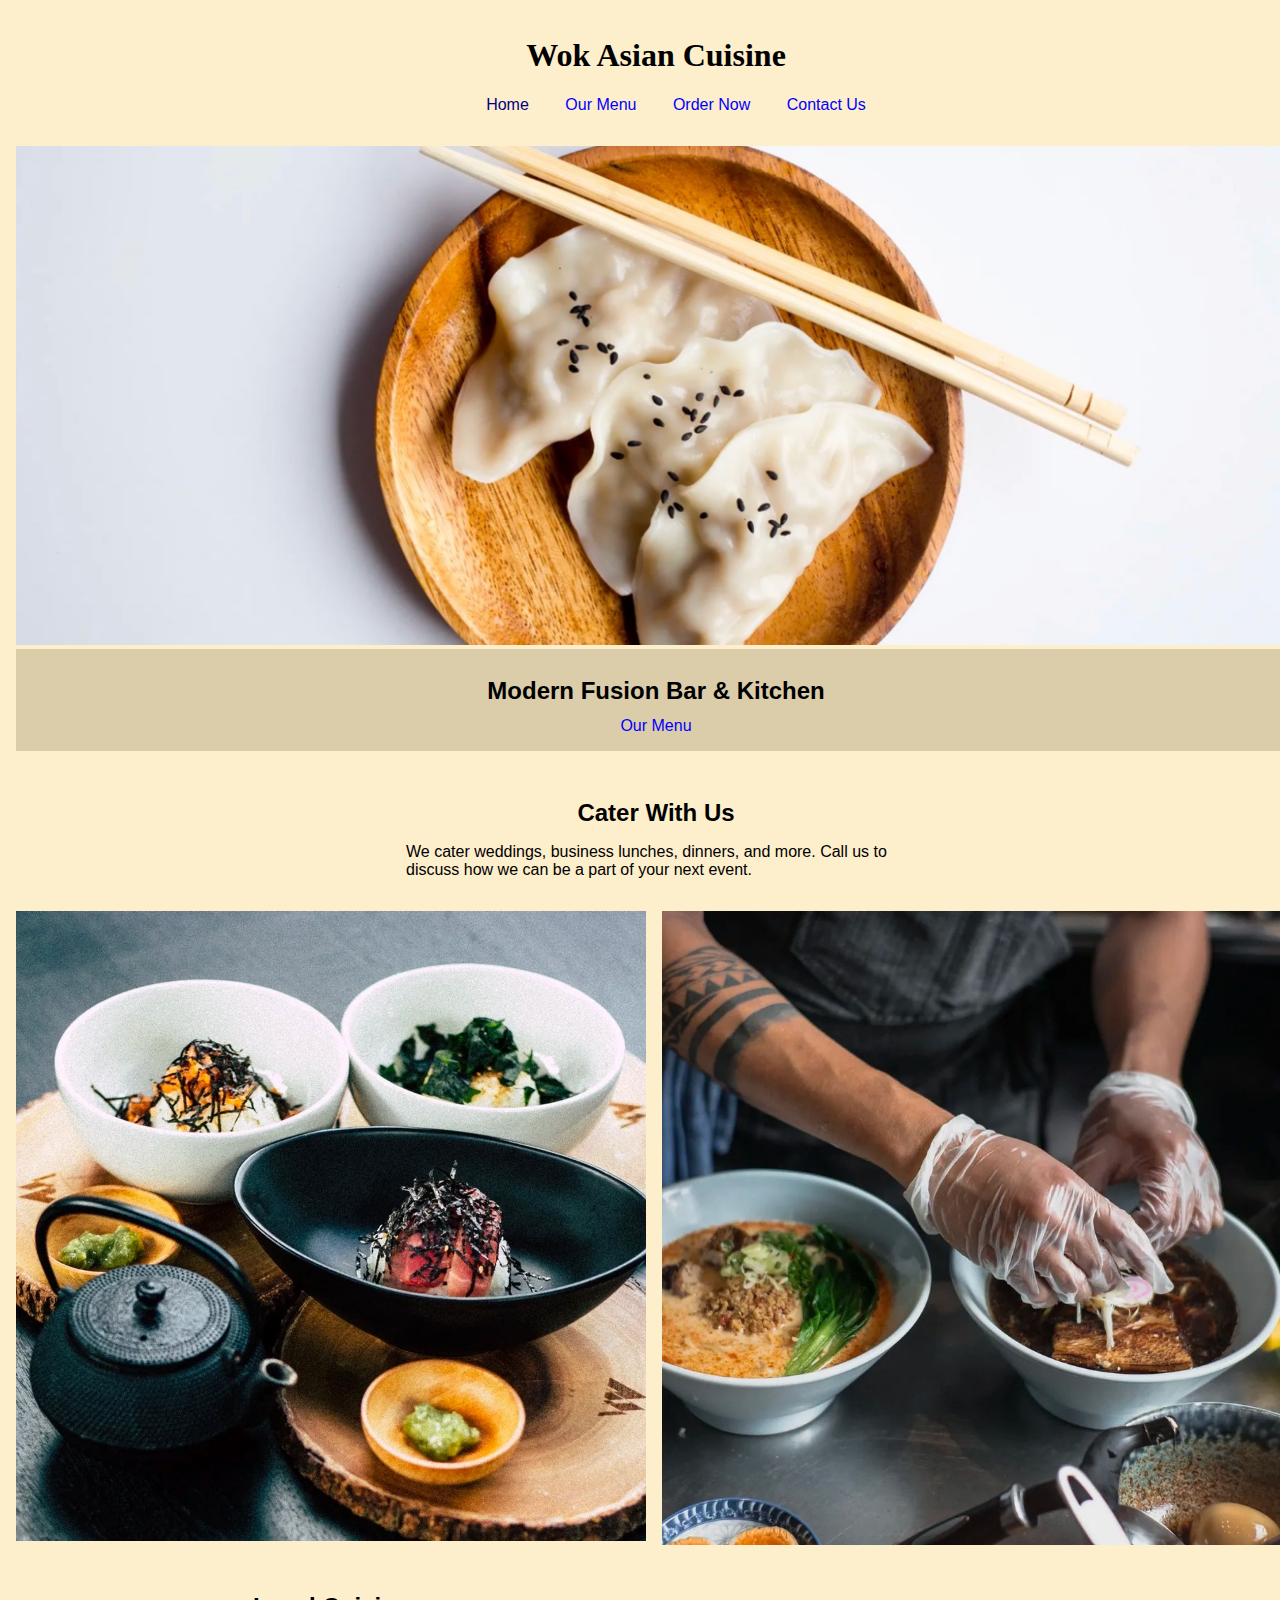
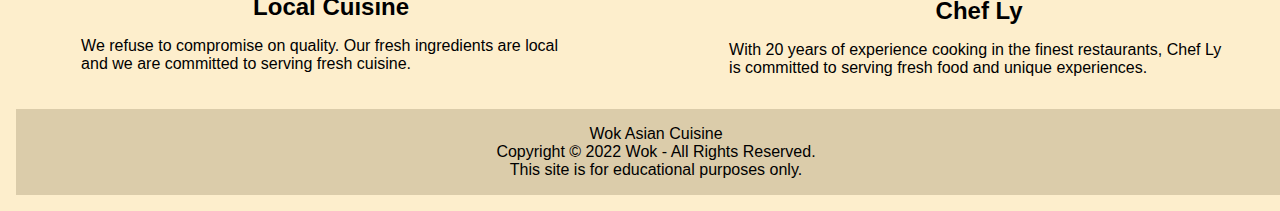
<file: index.html>
<!DOCTYPE html>
<html lang="en">
  <head>
		<meta charset="utf-8">
		<meta name="author" content="Ethan Shaw">
		<meta name="description" content="We cater weddings, business lunches, 
		  dinners, and more.">
		<title>Wok Asian Cuisine</title>
		<link rel="stylesheet" href="styles.css">
		<link rel="icon" type="image/x-icon" href="favicon.ico">
  </head>
  
  <body id="top">
    <h1><a href="index.html">Wok Asian Cuisine</a></h1>
    <nav>
      <ul>
        <li><a href="#" class="active">Home</a></li>
        <li><a href="#">Our Menu</a></li>
        <li><a href="#">Order Now</a></li>
        <li><a href="contact.html">Contact Us</a></li>
      </ul>
    </nav>
    
    <main>
      <img src="images/header-img.png"
        alt="Dumplings in a bowl with chopsticks">
      <div class="header">
        <h2>Modern Fusion Bar & Kitchen</h2>
        <a href="#">Our Menu</a>
      </div>
      
      <h3>Cater With Us</h3>
      <p>We cater weddings, business lunches, dinners, and more. Call us to 
        discuss how we can be a part of your next event.</p>

      <div class="grid">
        <section>
          <img src="images/local.jpg" alt="A variety of available dishes">
          <h3>Local Cuisine</h3>
          <p>
            We refuse to compromise on quality. Our fresh ingredients are local 
            and we are committed to serving fresh cuisine.
          </p>
        </section>
        
        <section>
          <img src="images/chef.jpg" alt="Chef Ly preparing dishes">
          <h3>Chef Ly</h3>
          <p>
            With 20 years of experience cooking in the finest restaurants, Chef 
            Ly is committed to serving fresh food and unique experiences.
          </p>
        </section>
      </div>
    </main>
    
    <footer>
      Wok Asian Cuisine<br>
      Copyright &copy; 2022 Wok - All Rights Reserved.<br>
      This site is for educational purposes only.
    </footer>
  </body>
</html>
</file>
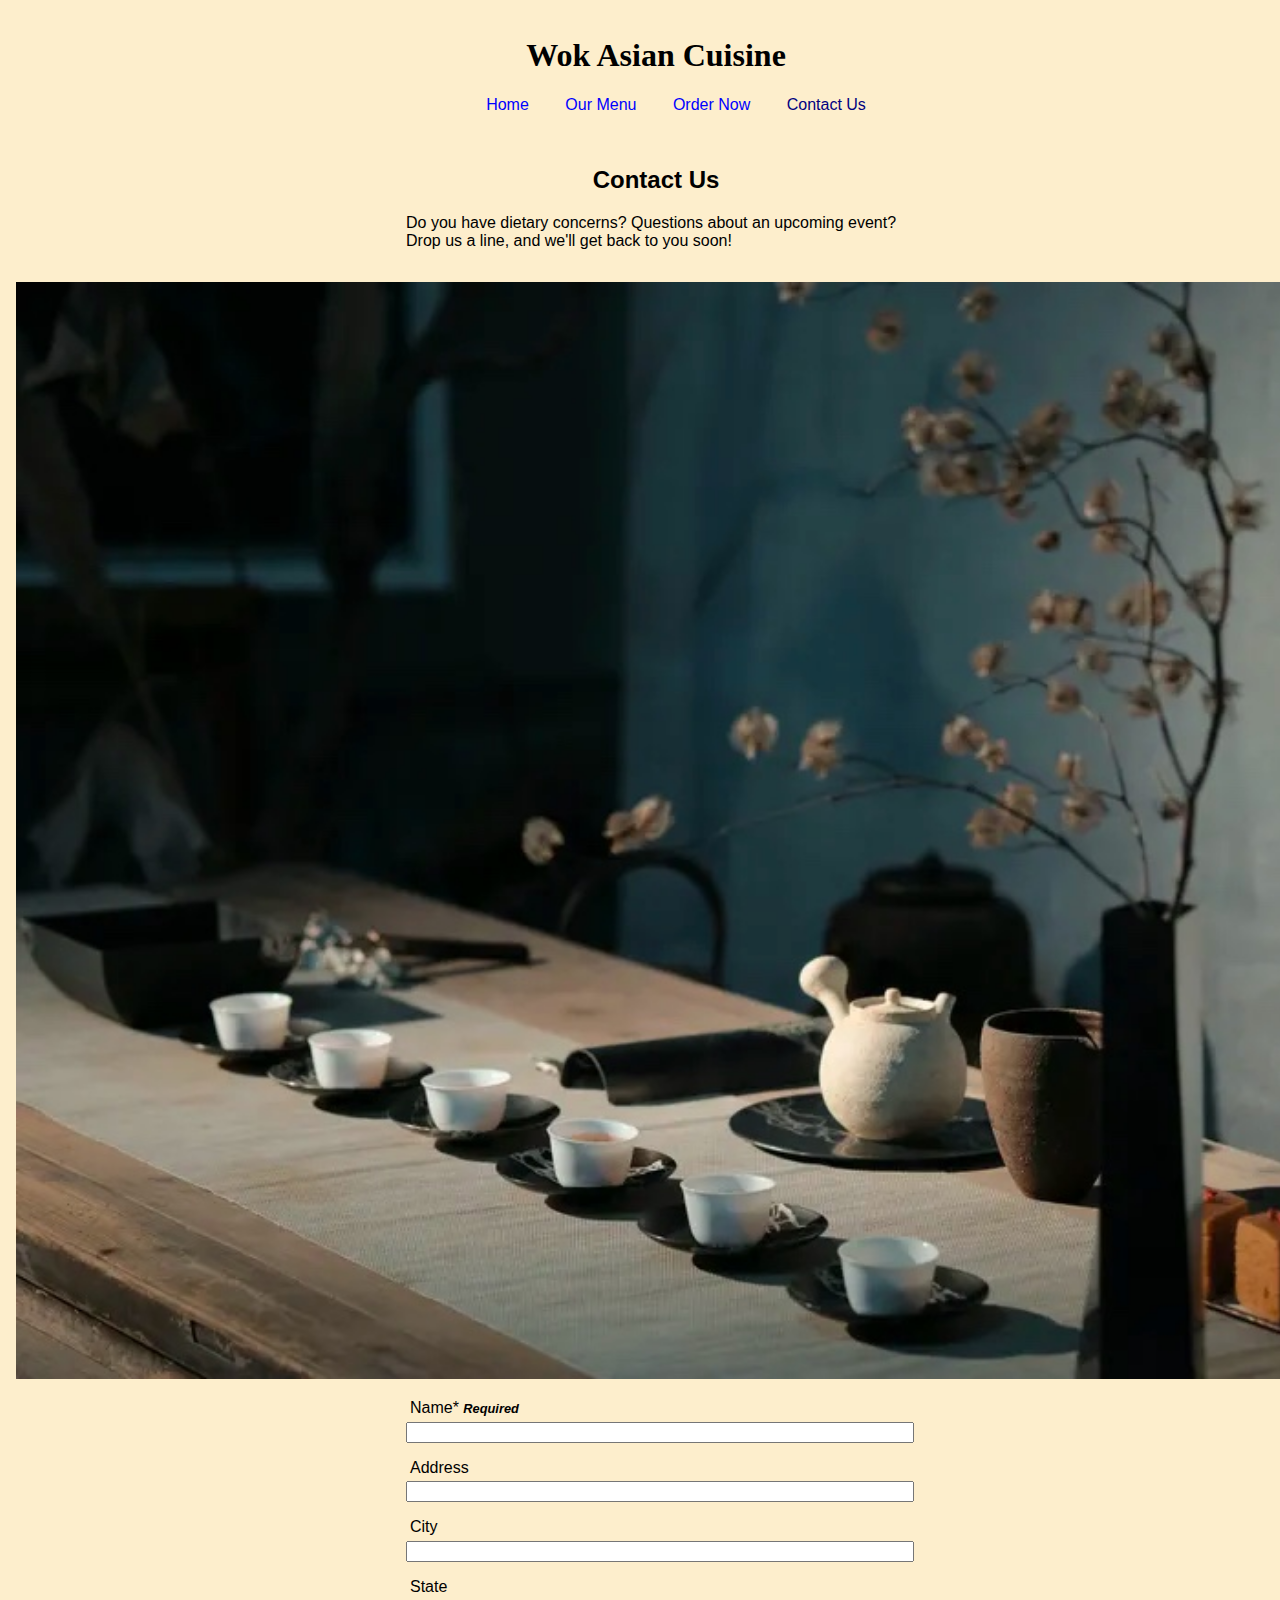
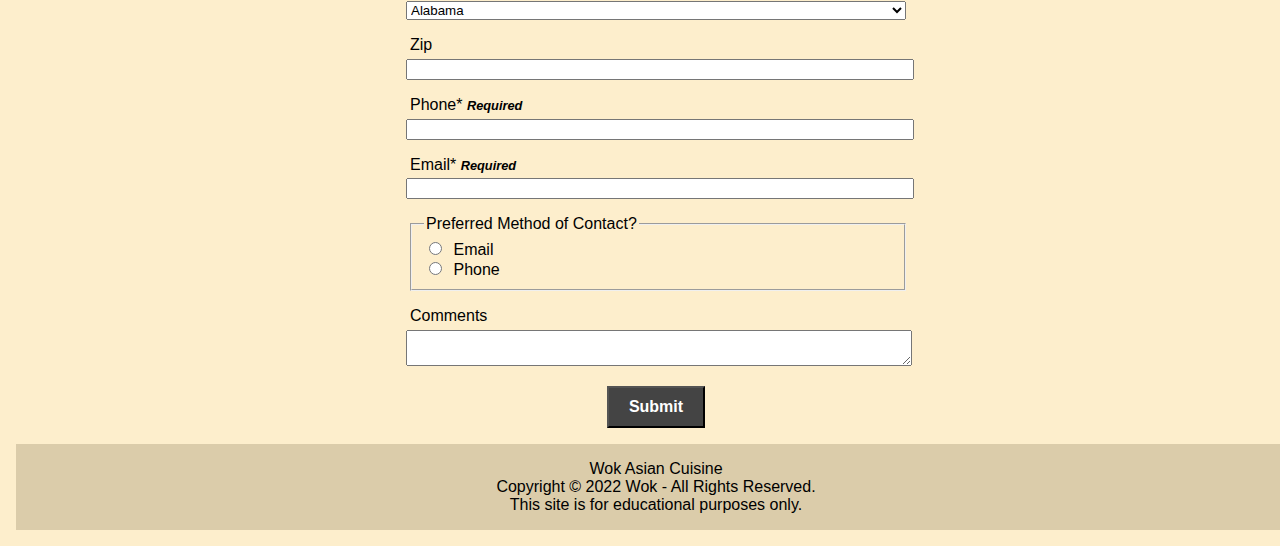
<file: contact.html>
<!DOCTYPE html>
<html lang="en">
  <head>
		<meta charset="utf-8">
		<meta name="author" content="Ethan Shaw">
		<meta name="description" content="Drop us a line, and we'll get back to you 
		  soon!">
		<title>Wok Asian Cuisine - Contact</title>
		<link rel="stylesheet" href="styles.css">
		<link rel="icon" type="image/x-icon" href="favicon.ico">
  </head>
  
  <body>
    <h1><a href="index.html">Wok Asian Cuisine</a></h1>
    <nav>
      <ul>
        <li><a href="index.html">Home</a></li>
        <li><a href="#">Our Menu</a></li>
        <li><a href="#">Order Now</a></li>
        <li><a href="#" class="active">Contact Us</a></li>
      </ul>
    </nav>
    
    <main>
      <h2>Contact Us</h2>
      <p>Do you have dietary concerns? Questions about an upcoming event? Drop 
        us a line, and we'll get back to you soon!</p>
      <img src="images/contact.jpg" alt="A line of bowls on a table">

      <form action="https://wp.zybooks.com/form-viewer.php" method="POST">
        <label for="name">Name* <span class="required">Required</span></label>
        <input type="text" id="name" name="name" required>

        <label for="address">Address</label>
        <input type="text" id="address" name="address">

        <label for="city">City</label>
        <input type="text" id="city" name="city">

        <label for="state">State</label>
        <select id="state" name="state">
        	<option value="AL">Alabama</option>
        	<option value="AK">Alaska</option>
        	<option value="AZ">Arizona</option>
        	<option value="AR">Arkansas</option>
        	<option value="CA">California</option>
        	<option value="CO">Colorado</option>
        	<option value="CT">Connecticut</option>
        	<option value="DE">Delaware</option>
        	<option value="DC">District Of Columbia</option>
        	<option value="FL">Florida</option>
        	<option value="GA">Georgia</option>
        	<option value="HI">Hawaii</option>
        	<option value="ID">Idaho</option>
        	<option value="IL">Illinois</option>
        	<option value="IN">Indiana</option>
        	<option value="IA">Iowa</option>
        	<option value="KS">Kansas</option>
        	<option value="KY">Kentucky</option>
        	<option value="LA">Louisiana</option>
        	<option value="ME">Maine</option>
        	<option value="MD">Maryland</option>
        	<option value="MA">Massachusetts</option>
        	<option value="MI">Michigan</option>
        	<option value="MN">Minnesota</option>
        	<option value="MS">Mississippi</option>
        	<option value="MO">Missouri</option>
        	<option value="MT">Montana</option>
        	<option value="NE">Nebraska</option>
        	<option value="NV">Nevada</option>
        	<option value="NH">New Hampshire</option>
        	<option value="NJ">New Jersey</option>
        	<option value="NM">New Mexico</option>
        	<option value="NY">New York</option>
        	<option value="NC">North Carolina</option>
        	<option value="ND">North Dakota</option>
        	<option value="OH">Ohio</option>
        	<option value="OK">Oklahoma</option>
        	<option value="OR">Oregon</option>
        	<option value="PA">Pennsylvania</option>
        	<option value="RI">Rhode Island</option>
        	<option value="SC">South Carolina</option>
        	<option value="SD">South Dakota</option>
        	<option value="TN">Tennessee</option>
        	<option value="TX">Texas</option>
        	<option value="UT">Utah</option>
        	<option value="VT">Vermont</option>
        	<option value="VA">Virginia</option>
        	<option value="WA">Washington</option>
        	<option value="WV">West Virginia</option>
        	<option value="WI">Wisconsin</option>
        	<option value="WY">Wyoming</option>
        </select>

        <label for="zip">Zip</label>
        <input type="number" id="zip" name="zip">

        <label for="phone">Phone* <span class="required">Required</span></label>
        <input type="tel" id="phone" name="phone" required>

        <label for="email">Email* <span class="required">Required</span></label>
        <input type="email" id="email" name="email" required>

        <fieldset>
          <legend>Preferred Method of Contact?</legend>
          <input type="radio" id="email-pref" name="method" value="email">
          <label for="email-pref">Email</label><br>
          <input type="radio" id="phone-pref" name="method" value="phone">
          <label for="phone-pref">Phone</label>
        </fieldset>
        
        <label for="comments">Comments</label>
        <textarea id="comments" name="comments"></textarea>

        <input type="submit">
      </form>
    </main>

    <footer>
      Wok Asian Cuisine<br>
      Copyright &copy; 2022 Wok - All Rights Reserved.<br>
      This site is for educational purposes only.
    </footer>
  </body>
</html>
</file>
<file: styles.css>
html {
  font-family: Verdana, Arial, sans-serif;
}

body {
  width: 1280px;
  margin: 0 auto;
  padding: 1em;
  text-align: center;
  background-color: #fdeecc;
}

h1 {
  font-family: serif;
}

h1 a {
  color: black;
}

h2 {
  font-size: 1.5rem;
}

h3 {
  margin: 2em auto 0 auto;
  font-size: 1.5rem;
}

main img {
  width: 100%;
}

nav {
  padding-bottom: 1em;
}

nav li {
  display: inline;
}

a {
  padding: 0 1em;
  color: blue;
  text-decoration: none;
}

a.active {
  color: navy;
}

a:hover {
  color: lightblue;
}

.header, footer {
  background-color: #dbccaa;
  padding: 1em;
}

.header h2 {
  margin: 0.5em;
}

p {
  max-width: 500px;
  margin: 1em auto 2em auto;
  text-align: left;
}

.grid {
  display: grid;
  grid-template-columns: auto auto;
  grid-gap: 1em;
}

form {
  text-align: left;
  margin: 0 auto;
  max-width: 500px;
}

label, input {
  display: block;
}

label, fieldset {
  margin: 1em 0 0.3em 4px;
}

textarea, input[type="text"], input[type="tel"], input[type="email"],
input[type="number"], select {
  min-width: 100%;
  max-width: 100%;
}

fieldset * {
  display: inline;
}

input[type="submit"] {
  margin: 1em auto;
  padding: 10px 20px;
  font-size: 1rem;
  background-color: #444;
  color: #fff;
  font-weight: bold;
}

.required {
  font-weight: bold;
  font-style: italic;
  font-size: 80%;
}
</file>
